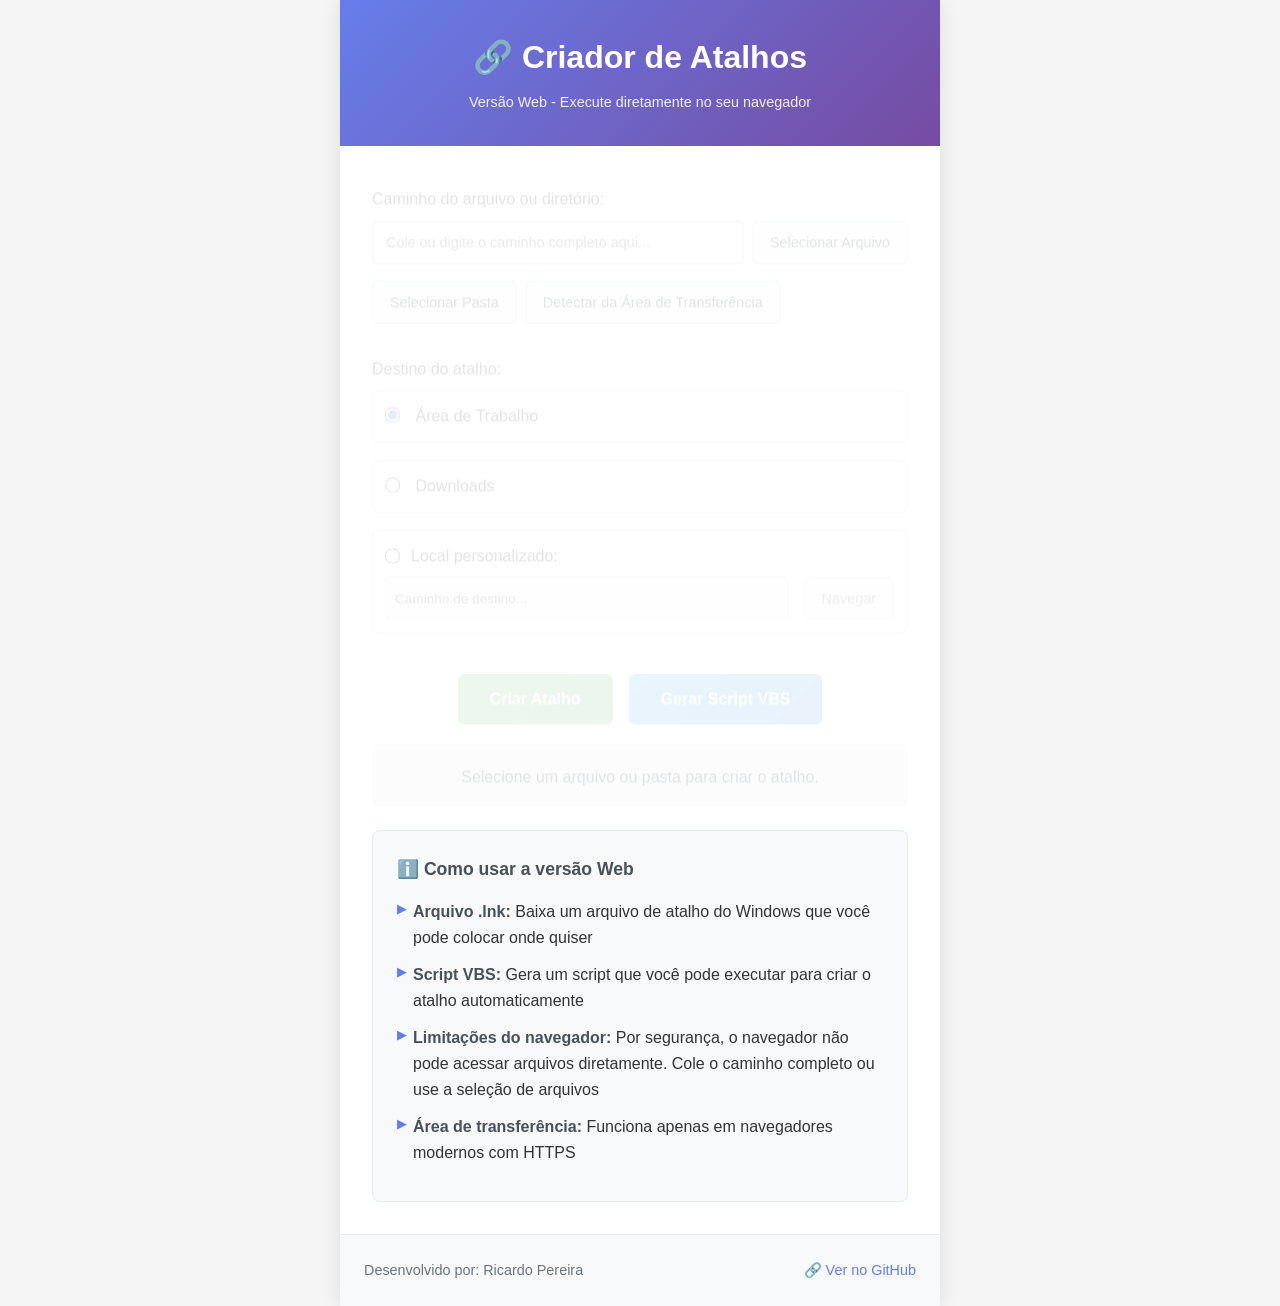
<file: index.html>
<!DOCTYPE html>
<html lang="pt-BR">
<head>
    <meta charset="UTF-8">
    <meta name="viewport" content="width=device-width, initial-scale=1.0">
    <title>Criador de Atalhos</title>
    <meta http-equiv="refresh" content="0; url=./web/">
    <link rel="canonical" href="./web/" />
    <link rel="icon" type="image/x-icon" href="./favicon.ico">
    <style>
        body { 
            font-family: -apple-system, BlinkMacSystemFont, 'Segoe UI', Roboto, sans-serif; 
            text-align: center; 
            padding: 50px;
            background: linear-gradient(135deg, #667eea 0%, #764ba2 100%);
            color: white;
            min-height: 100vh;
            margin: 0;
            display: flex;
            flex-direction: column;
            justify-content: center;
            align-items: center;
        }
        .container {
            max-width: 600px;
            padding: 2rem;
            background: rgba(255, 255, 255, 0.1);
            border-radius: 12px;
            backdrop-filter: blur(10px);
            box-shadow: 0 8px 32px rgba(0, 0, 0, 0.3);
        }
        h1 {
            font-size: 2.5em;
            margin-bottom: 1rem;
            font-weight: 600;
        }
        .loading {
            font-size: 1.2em;
            margin: 1.5rem 0;
            opacity: 0.9;
        }
        .link {
            color: #fff;
            text-decoration: none;
            font-weight: bold;
            padding: 0.75rem 1.5rem;
            background: rgba(255, 255, 255, 0.2);
            border-radius: 6px;
            display: inline-block;
            margin: 0.5rem;
            transition: all 0.3s ease;
        }
        .link:hover {
            background: rgba(255, 255, 255, 0.3);
            transform: translateY(-2px);
        }
        .description {
            opacity: 0.8;
            margin: 1rem 0;
            line-height: 1.6;
        }
        .spinner {
            display: inline-block;
            width: 20px;
            height: 20px;
            border: 3px solid rgba(255,255,255,.3);
            border-radius: 50%;
            border-top-color: #fff;
            animation: spin 1s ease-in-out infinite;
            margin-right: 10px;
        }
        @keyframes spin {
            to { transform: rotate(360deg); }
        }
    </style>
</head>
<body>
    <div class="container">
        <h1>🔗 Criador de Atalhos</h1>
        <div class="description">
            Crie atalhos do Windows diretamente no seu navegador
        </div>
        <div class="loading">
            <span class="spinner"></span>
            Redirecionando para a aplicação web...
        </div>
        <div>
            <a href="./web/" class="link">🚀 Acessar Aplicação Web</a>
            <a href="https://github.com/ricardopera/CriadorDeAtalhos" class="link">📁 Ver Código no GitHub</a>
        </div>
        <p style="margin-top: 2rem; opacity: 0.7; font-size: 0.9em;">
            Se o redirecionamento não funcionar automaticamente, clique no botão acima.
        </p>
    </div>
    
    <script>
        setTimeout(() => {
            window.location.href = './web/';
        }, 2000);
    </script>
</body>
</html>
</file>
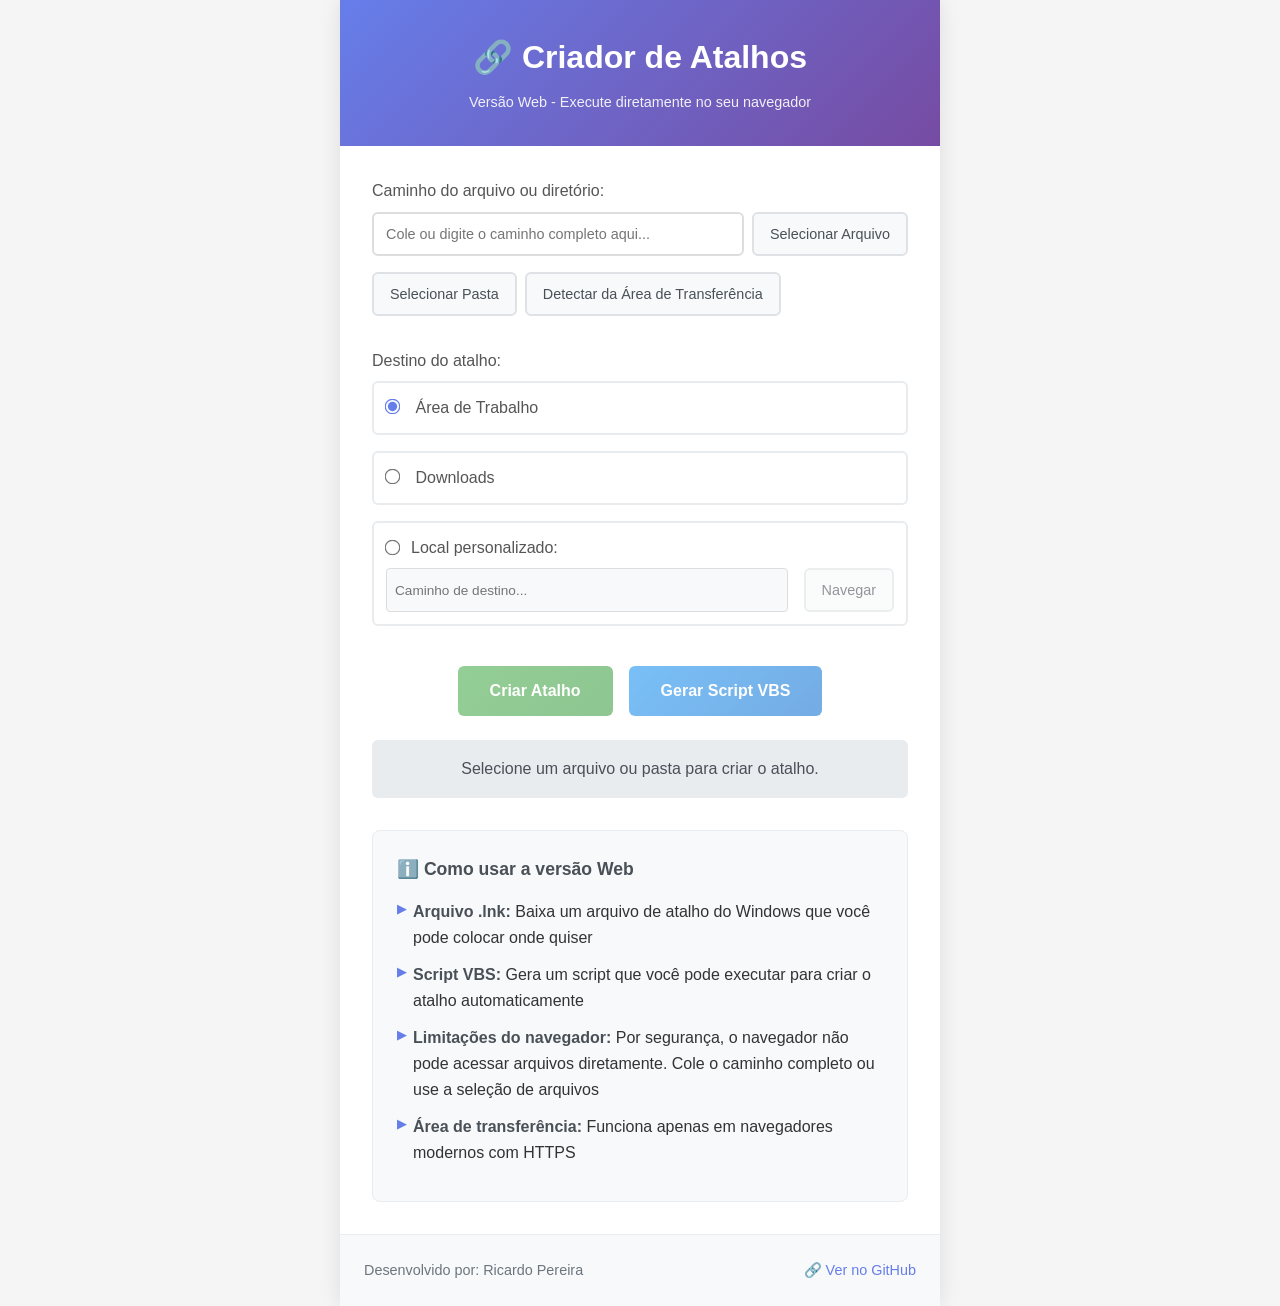
<file: web/index.html>
<!DOCTYPE html>
<html lang="pt-BR">
<head>
    <meta charset="UTF-8">
    <meta name="viewport" content="width=device-width, initial-scale=1.0">
    <title>Criador de Atalhos - Web</title>
    <link rel="stylesheet" href="css/style.css">
    <link rel="icon" type="image/x-icon" href="./favicon.ico">
</head>
<body>
    <div class="container">
        <header>
            <h1>🔗 Criador de Atalhos</h1>
            <p class="subtitle">Versão Web - Execute diretamente no seu navegador</p>
        </header>

        <main>
            <div class="form-section">
                <label for="source-path">Caminho do arquivo ou diretório:</label>
                <div class="input-group">
                    <input type="text" id="source-path" placeholder="Cole ou digite o caminho completo aqui...">
                    <button id="browse-file-btn" type="button">Selecionar Arquivo</button>
                </div>
                <input type="file" id="file-input" style="display: none;" webkitdirectory="false">
                <input type="file" id="folder-input" style="display: none;" webkitdirectory="true">
                
                <div class="button-group">
                    <button id="browse-folder-btn" type="button">Selecionar Pasta</button>
                    <button id="detect-clipboard-btn" type="button">Detectar da Área de Transferência</button>
                </div>
            </div>

            <div class="form-section">
                <label>Destino do atalho:</label>
                <div class="radio-group">
                    <label class="radio-option">
                        <input type="radio" name="destination" value="desktop" checked>
                        <span class="radio-label">Área de Trabalho</span>
                    </label>
                    <label class="radio-option">
                        <input type="radio" name="destination" value="downloads">
                        <span class="radio-label">Downloads</span>
                    </label>
                    <label class="radio-option custom-destination">
                        <div>
                            <input type="radio" name="destination" value="custom">
                            <span class="radio-label">Local personalizado:</span>
                        </div>
                        <div class="input-group">
                            <input type="text" id="custom-destination" placeholder="Caminho de destino..." disabled>
                            <button id="browse-destination-btn" type="button" disabled>Navegar</button>
                        </div>
                    </label>
                </div>
            </div>

            <div class="form-section">
                <div class="create-section">
                    <button id="create-shortcut-btn" type="button" disabled>Criar Atalho</button>
                    <button id="create-script-btn" type="button" disabled>Gerar Script VBS</button>
                </div>
                
                <div id="status" class="status">
                    Selecione um arquivo ou pasta para criar o atalho.
                </div>
            </div>

            <div class="info-section">
                <div class="info-box">
                    <h3>ℹ️ Como usar a versão Web</h3>
                    <ul>
                        <li><strong>Arquivo .lnk:</strong> Baixa um arquivo de atalho do Windows que você pode colocar onde quiser</li>
                        <li><strong>Script VBS:</strong> Gera um script que você pode executar para criar o atalho automaticamente</li>
                        <li><strong>Limitações do navegador:</strong> Por segurança, o navegador não pode acessar arquivos diretamente. Cole o caminho completo ou use a seleção de arquivos</li>
                        <li><strong>Área de transferência:</strong> Funciona apenas em navegadores modernos com HTTPS</li>
                    </ul>
                </div>
            </div>
        </main>

        <footer>
            <div class="developer-info">
                <span>Desenvolvido por: Ricardo Pereira</span>
                <a href="https://github.com/ricardopera/CriadorDeAtalhos" target="_blank" rel="noopener">🔗 Ver no GitHub</a>
            </div>
        </footer>
    </div>

    <script src="js/lnk-generator.js"></script>
    <script src="js/vbs-generator.js"></script>
    <script src="js/clipboard-utils.js"></script>
    <script src="js/app.js"></script>
</body>
</html>
</file>
<file: web/css/style.css>
/* Reset and base styles */
* {
    margin: 0;
    padding: 0;
    box-sizing: border-box;
}

body {
    font-family: -apple-system, BlinkMacSystemFont, 'Segoe UI', Roboto, Oxygen, Ubuntu, Cantarell, sans-serif;
    background-color: #f5f5f5;
    color: #333;
    line-height: 1.6;
}

/* Container */
.container {
    max-width: 600px;
    margin: 0 auto;
    background: white;
    min-height: 100vh;
    box-shadow: 0 0 20px rgba(0, 0, 0, 0.1);
}

/* Header */
header {
    background: linear-gradient(135deg, #667eea 0%, #764ba2 100%);
    color: white;
    padding: 2rem;
    text-align: center;
}

header h1 {
    font-size: 2rem;
    margin-bottom: 0.5rem;
    font-weight: 600;
}

.subtitle {
    opacity: 0.9;
    font-size: 0.9rem;
}

/* Main content */
main {
    padding: 2rem;
}

/* Form sections */
.form-section {
    margin-bottom: 2rem;
}

.form-section label {
    display: block;
    margin-bottom: 0.5rem;
    font-weight: 500;
    color: #555;
}

/* Input groups */
.input-group {
    display: flex;
    gap: 0.5rem;
    margin-bottom: 1rem;
}

.input-group input[type="text"] {
    flex: 1;
    padding: 0.75rem;
    border: 2px solid #ddd;
    border-radius: 6px;
    font-size: 0.9rem;
    transition: border-color 0.3s ease;
}

.input-group input[type="text"]:focus {
    outline: none;
    border-color: #667eea;
    box-shadow: 0 0 0 3px rgba(102, 126, 234, 0.1);
}

/* Button groups */
.button-group {
    display: flex;
    gap: 0.5rem;
    flex-wrap: wrap;
}

/* Buttons */
button {
    padding: 0.75rem 1rem;
    border: none;
    border-radius: 6px;
    font-size: 0.9rem;
    cursor: pointer;
    transition: all 0.3s ease;
    font-weight: 500;
}

button:disabled {
    opacity: 0.6;
    cursor: not-allowed;
}

/* Primary buttons */
#create-shortcut-btn {
    background: linear-gradient(135deg, #4CAF50, #45a049);
    color: white;
    padding: 1rem 2rem;
    font-size: 1rem;
    font-weight: 600;
}

#create-shortcut-btn:hover:not(:disabled) {
    transform: translateY(-2px);
    box-shadow: 0 4px 12px rgba(76, 175, 80, 0.3);
}

#create-script-btn {
    background: linear-gradient(135deg, #2196F3, #1976D2);
    color: white;
    padding: 1rem 2rem;
    font-size: 1rem;
    font-weight: 600;
}

#create-script-btn:hover:not(:disabled) {
    transform: translateY(-2px);
    box-shadow: 0 4px 12px rgba(33, 150, 243, 0.3);
}

/* Secondary buttons */
button:not(#create-shortcut-btn):not(#create-script-btn) {
    background: #f8f9fa;
    color: #495057;
    border: 2px solid #dee2e6;
}

button:not(#create-shortcut-btn):not(#create-script-btn):hover:not(:disabled) {
    background: #e9ecef;
    border-color: #adb5bd;
}

/* Radio groups */
.radio-group {
    display: flex;
    flex-direction: column;
    gap: 0.5rem;
}

.radio-option {
    display: flex;
    align-items: center;
    padding: 0.75rem;
    border: 2px solid #e9ecef;
    border-radius: 6px;
    cursor: pointer;
    transition: all 0.3s ease;
}

.radio-option:hover {
    border-color: #667eea;
    background: #f8f9ff;
}

.radio-option input[type="radio"] {
    margin-right: 0.75rem;
    transform: scale(1.2);
}

.radio-option.custom-destination {
    flex-direction: column;
    align-items: stretch;
}

.radio-option.custom-destination > div:first-child {
    display: flex;
    align-items: center;
    margin-bottom: 0.5rem;
}

.radio-option.custom-destination input[type="text"] {
    margin-left: 0;
    margin-right: 0.5rem;
}

.custom-destination .input-group {
    display: flex;
    margin-top: 0.5rem;
    margin-bottom: 0;
}

#custom-destination {
    flex: 1;
    padding: 0.5rem;
    border: 1px solid #ddd;
    border-radius: 4px;
    font-size: 0.85rem;
}

#custom-destination:disabled {
    background: #f8f9fa;
    color: #6c757d;
}

/* Create section */
.create-section {
    display: flex;
    gap: 1rem;
    justify-content: center;
    margin-bottom: 1.5rem;
    flex-wrap: wrap;
}

/* Status */
.status {
    padding: 1rem;
    border-radius: 6px;
    text-align: center;
    font-weight: 500;
    background: #e9ecef;
    color: #495057;
    transition: all 0.3s ease;
}

.status.success {
    background: #d4edda;
    color: #155724;
    border: 1px solid #c3e6cb;
}

.status.error {
    background: #f8d7da;
    color: #721c24;
    border: 1px solid #f5c6cb;
}

.status.warning {
    background: #fff3cd;
    color: #856404;
    border: 1px solid #ffeaa7;
}

/* Info section */
.info-section {
    margin-top: 2rem;
}

.info-box {
    background: #f8f9fa;
    border: 1px solid #e9ecef;
    border-radius: 8px;
    padding: 1.5rem;
}

.info-box h3 {
    color: #495057;
    margin-bottom: 1rem;
    font-size: 1.1rem;
}

.info-box ul {
    list-style: none;
    padding-left: 0;
}

.info-box li {
    margin-bottom: 0.75rem;
    padding-left: 1rem;
    position: relative;
}

.info-box li::before {
    content: "▶";
    position: absolute;
    left: 0;
    color: #667eea;
    font-size: 0.8rem;
}

.info-box strong {
    color: #495057;
}

/* Footer */
footer {
    background: #f8f9fa;
    border-top: 1px solid #e9ecef;
    padding: 1.5rem;
}

.developer-info {
    display: flex;
    justify-content: space-between;
    align-items: center;
    font-size: 0.9rem;
    color: #6c757d;
    flex-wrap: wrap;
    gap: 1rem;
}

.developer-info a {
    color: #667eea;
    text-decoration: none;
    font-weight: 500;
    transition: color 0.3s ease;
}

.developer-info a:hover {
    color: #5a67d8;
    text-decoration: underline;
}

/* Responsive design */
@media (max-width: 768px) {
    .container {
        margin: 0;
        border-radius: 0;
    }
    
    main {
        padding: 1rem;
    }
    
    header {
        padding: 1.5rem;
    }
    
    header h1 {
        font-size: 1.5rem;
    }
    
    .input-group {
        flex-direction: column;
    }
    
    .button-group {
        flex-direction: column;
    }
    
    .create-section {
        flex-direction: column;
    }
    
    .developer-info {
        flex-direction: column;
        text-align: center;
    }
}

/* Animations */
@keyframes fadeIn {
    from {
        opacity: 0;
        transform: translateY(10px);
    }
    to {
        opacity: 1;
        transform: translateY(0);
    }
}

.form-section {
    animation: fadeIn 0.5s ease-out;
}

/* Custom radio button styling */
input[type="radio"] {
    accent-color: #667eea;
}

/* Focus indicators for accessibility */
button:focus,
input:focus,
input[type="radio"]:focus {
    outline: 2px solid #667eea;
    outline-offset: 2px;
}
</file>
